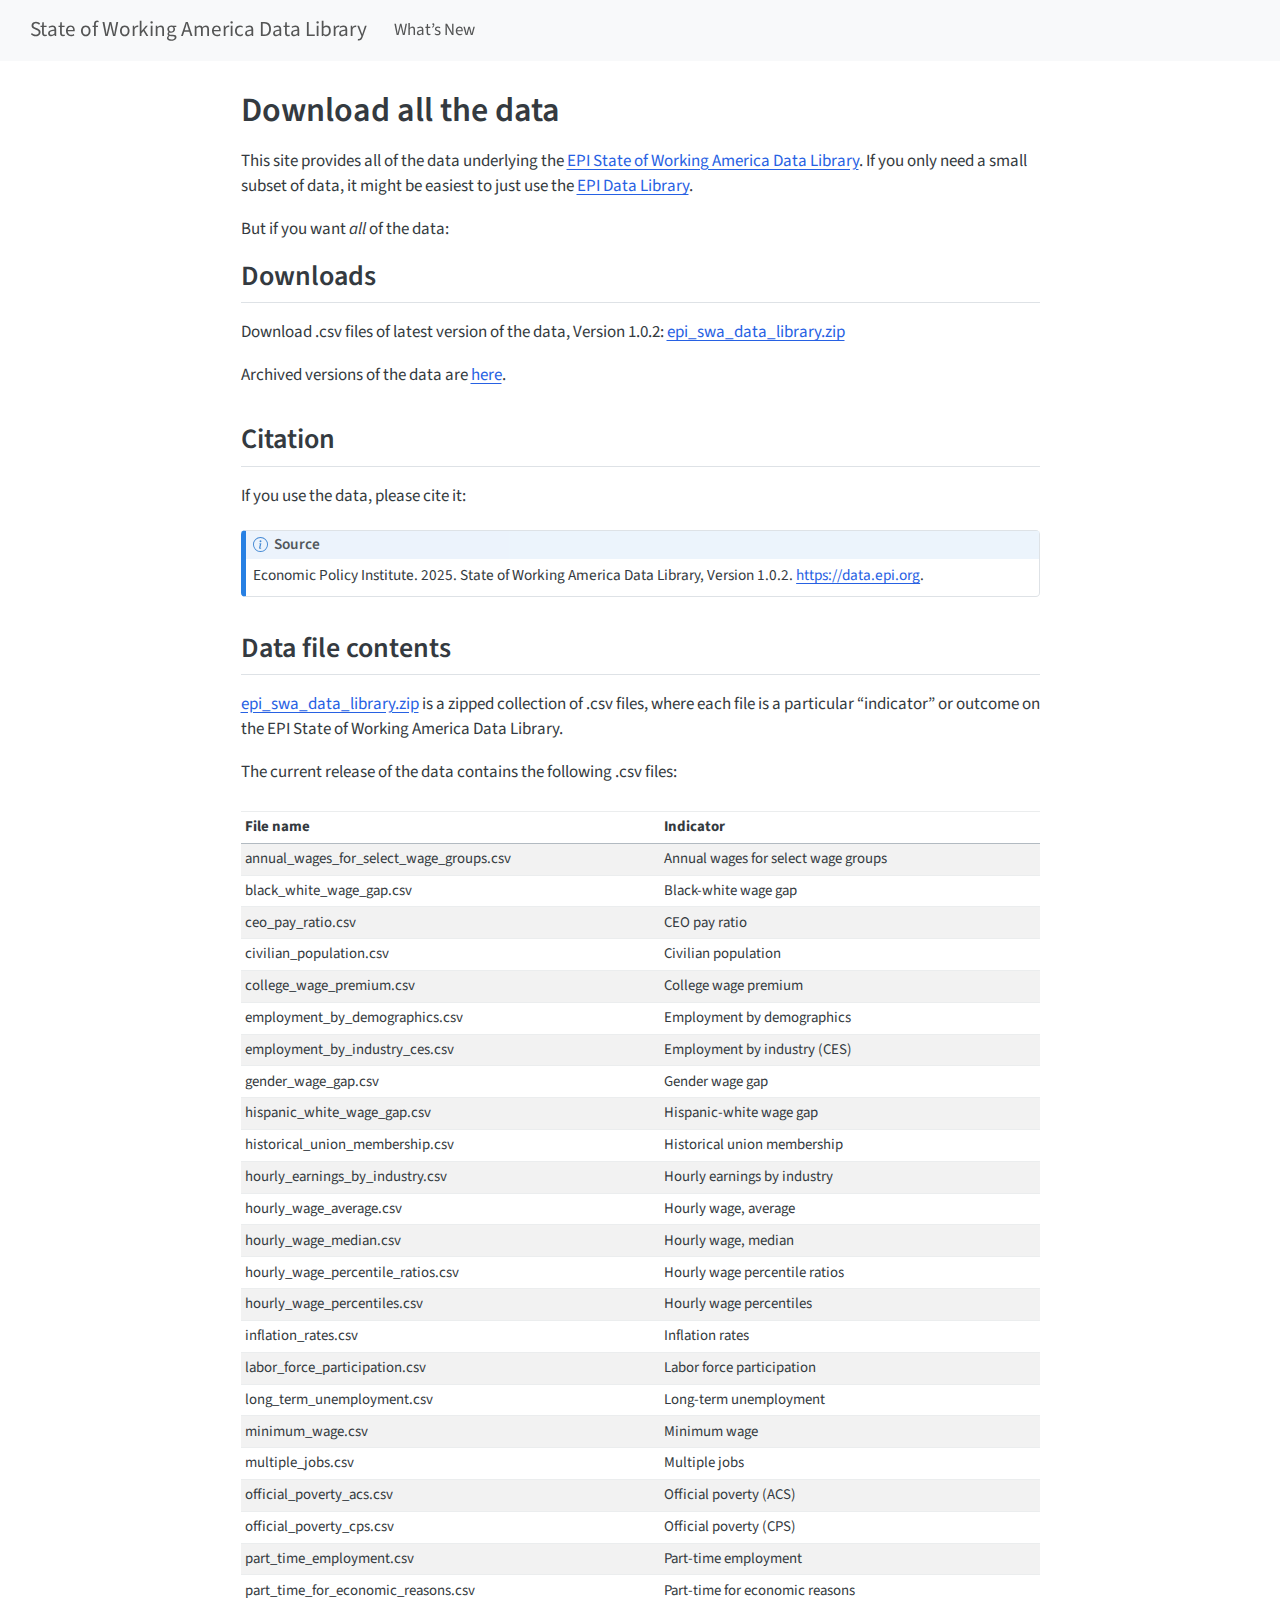
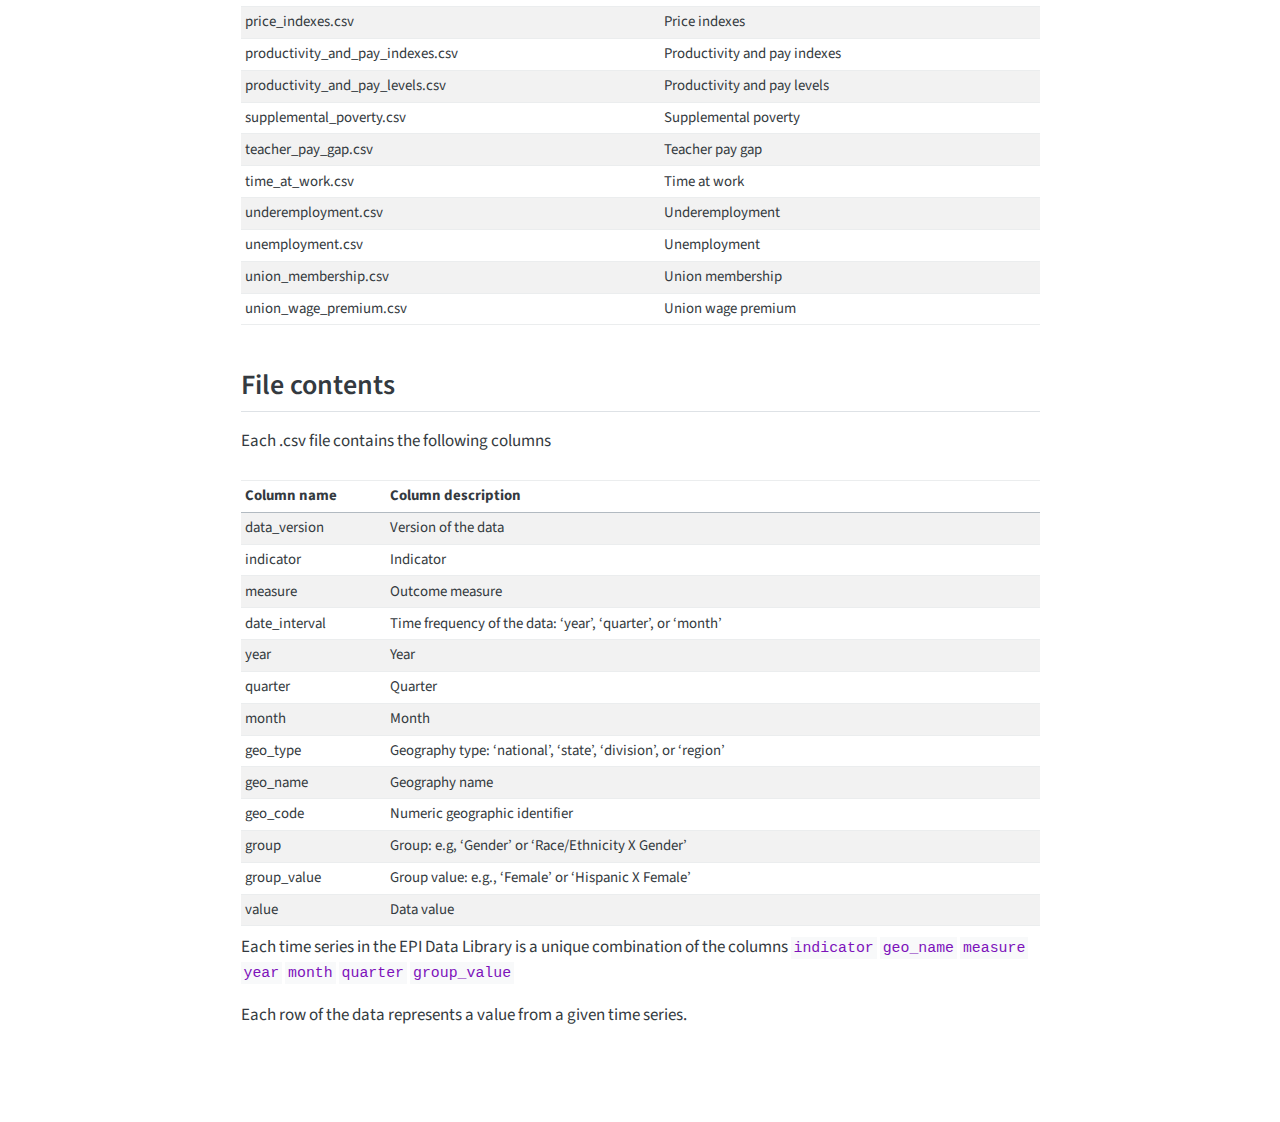
<file: docs/index.html>
<!DOCTYPE html>
<html xmlns="http://www.w3.org/1999/xhtml" lang="en" xml:lang="en"><head>

<meta charset="utf-8">
<meta name="generator" content="quarto-1.5.57">

<meta name="viewport" content="width=device-width, initial-scale=1.0, user-scalable=yes">


<title>Download all the data – State of Working America Data Library</title>
<style>
code{white-space: pre-wrap;}
span.smallcaps{font-variant: small-caps;}
div.columns{display: flex; gap: min(4vw, 1.5em);}
div.column{flex: auto; overflow-x: auto;}
div.hanging-indent{margin-left: 1.5em; text-indent: -1.5em;}
ul.task-list{list-style: none;}
ul.task-list li input[type="checkbox"] {
  width: 0.8em;
  margin: 0 0.8em 0.2em -1em; /* quarto-specific, see https://github.com/quarto-dev/quarto-cli/issues/4556 */ 
  vertical-align: middle;
}
</style>


<script src="site_libs/quarto-nav/quarto-nav.js"></script>
<script src="site_libs/quarto-nav/headroom.min.js"></script>
<script src="site_libs/clipboard/clipboard.min.js"></script>
<script src="site_libs/quarto-html/quarto.js"></script>
<script src="site_libs/quarto-html/popper.min.js"></script>
<script src="site_libs/quarto-html/tippy.umd.min.js"></script>
<script src="site_libs/quarto-html/anchor.min.js"></script>
<link href="site_libs/quarto-html/tippy.css" rel="stylesheet">
<link href="site_libs/quarto-html/quarto-syntax-highlighting.css" rel="stylesheet" id="quarto-text-highlighting-styles">
<script src="site_libs/bootstrap/bootstrap.min.js"></script>
<link href="site_libs/bootstrap/bootstrap-icons.css" rel="stylesheet">
<link href="site_libs/bootstrap/bootstrap.min.css" rel="stylesheet" id="quarto-bootstrap" data-mode="light">
<script id="quarto-search-options" type="application/json">{
  "language": {
    "search-no-results-text": "No results",
    "search-matching-documents-text": "matching documents",
    "search-copy-link-title": "Copy link to search",
    "search-hide-matches-text": "Hide additional matches",
    "search-more-match-text": "more match in this document",
    "search-more-matches-text": "more matches in this document",
    "search-clear-button-title": "Clear",
    "search-text-placeholder": "",
    "search-detached-cancel-button-title": "Cancel",
    "search-submit-button-title": "Submit",
    "search-label": "Search"
  }
}</script>
<script async="" src="https://www.googletagmanager.com/gtag/js?id=G-XE78VBJ0WK"></script>

<script type="text/javascript">

window.dataLayer = window.dataLayer || [];
function gtag(){dataLayer.push(arguments);}
gtag('js', new Date());
gtag('config', 'G-XE78VBJ0WK', { 'anonymize_ip': true});
</script>


</head>

<body class="nav-fixed fullcontent">

<div id="quarto-search-results"></div>
  <header id="quarto-header" class="headroom fixed-top">
    <nav class="navbar navbar-expand-lg " data-bs-theme="dark">
      <div class="navbar-container container-fluid">
      <div class="navbar-brand-container mx-auto">
    <a class="navbar-brand" href="./index.html">
    <span class="navbar-title">State of Working America Data Library</span>
    </a>
  </div>
          <button class="navbar-toggler" type="button" data-bs-toggle="collapse" data-bs-target="#navbarCollapse" aria-controls="navbarCollapse" role="menu" aria-expanded="false" aria-label="Toggle navigation" onclick="if (window.quartoToggleHeadroom) { window.quartoToggleHeadroom(); }">
  <span class="navbar-toggler-icon"></span>
</button>
          <div class="collapse navbar-collapse" id="navbarCollapse">
            <ul class="navbar-nav navbar-nav-scroll me-auto">
  <li class="nav-item">
    <a class="nav-link" href="./news.html"> 
<span class="menu-text">What’s New</span></a>
  </li>  
</ul>
          </div> <!-- /navcollapse -->
            <div class="quarto-navbar-tools">
</div>
      </div> <!-- /container-fluid -->
    </nav>
</header>
<!-- content -->
<div id="quarto-content" class="quarto-container page-columns page-rows-contents page-layout-article page-navbar">
<!-- sidebar -->
<!-- margin-sidebar -->
    
<!-- main -->
<main class="content" id="quarto-document-content">

<header id="title-block-header" class="quarto-title-block default">
<div class="quarto-title">
<h1 class="title">Download all the data</h1>
</div>



<div class="quarto-title-meta">

    
  
    
  </div>
  


</header>


<p>This site provides all of the data underlying the <a href="https://data.epi.org">EPI State of Working America Data Library</a>. If you only need a small subset of data, it might be easiest to just use the <a href="https://data.epi.org">EPI Data Library</a>.</p>
<p>But if you want <em>all</em> of the data:</p>
<section id="downloads" class="level2">
<h2 class="anchored" data-anchor-id="downloads">Downloads</h2>
<p>Download .csv files of latest version of the data, Version 1.0.2: <a href="https://github.com/Economic/data/releases/latest/download/epi_swa_data_library.zip">epi_swa_data_library.zip</a></p>
<p>Archived versions of the data are <a href="https://github.com/Economic/data/releases/">here</a>.</p>
</section>
<section id="citation" class="level2">
<h2 class="anchored" data-anchor-id="citation">Citation</h2>
<p>If you use the data, please cite it:</p>
<div class="callout callout-style-default callout-note callout-titled">
<div class="callout-header d-flex align-content-center">
<div class="callout-icon-container">
<i class="callout-icon"></i>
</div>
<div class="callout-title-container flex-fill">
Source
</div>
</div>
<div class="callout-body-container callout-body">
<p>Economic Policy Institute. 2025. State of Working America Data Library, Version 1.0.2. <a href="https://data.epi.org" class="uri">https://data.epi.org</a>.</p>
</div>
</div>
</section>
<section id="data-file-contents" class="level2">
<h2 class="anchored" data-anchor-id="data-file-contents">Data file contents</h2>
<p><a href="https://github.com/Economic/data/releases/latest/download/epi_swa_data_library.zip">epi_swa_data_library.zip</a> is a zipped collection of .csv files, where each file is a particular “indicator” or outcome on the EPI State of Working America Data Library.</p>
<p>The current release of the data contains the following .csv files:</p>
<div class="cell">
<div class="cell-output-display">
<table class="caption-top table table-sm table-striped small">
<colgroup>
<col style="width: 52%">
<col style="width: 47%">
</colgroup>
<thead>
<tr class="header">
<th style="text-align: left;">File name</th>
<th style="text-align: left;">Indicator</th>
</tr>
</thead>
<tbody>
<tr class="odd">
<td style="text-align: left;">annual_wages_for_select_wage_groups.csv</td>
<td style="text-align: left;">Annual wages for select wage groups</td>
</tr>
<tr class="even">
<td style="text-align: left;">black_white_wage_gap.csv</td>
<td style="text-align: left;">Black-white wage gap</td>
</tr>
<tr class="odd">
<td style="text-align: left;">ceo_pay_ratio.csv</td>
<td style="text-align: left;">CEO pay ratio</td>
</tr>
<tr class="even">
<td style="text-align: left;">civilian_population.csv</td>
<td style="text-align: left;">Civilian population</td>
</tr>
<tr class="odd">
<td style="text-align: left;">college_wage_premium.csv</td>
<td style="text-align: left;">College wage premium</td>
</tr>
<tr class="even">
<td style="text-align: left;">employment_by_demographics.csv</td>
<td style="text-align: left;">Employment by demographics</td>
</tr>
<tr class="odd">
<td style="text-align: left;">employment_by_industry_ces.csv</td>
<td style="text-align: left;">Employment by industry (CES)</td>
</tr>
<tr class="even">
<td style="text-align: left;">gender_wage_gap.csv</td>
<td style="text-align: left;">Gender wage gap</td>
</tr>
<tr class="odd">
<td style="text-align: left;">hispanic_white_wage_gap.csv</td>
<td style="text-align: left;">Hispanic-white wage gap</td>
</tr>
<tr class="even">
<td style="text-align: left;">historical_union_membership.csv</td>
<td style="text-align: left;">Historical union membership</td>
</tr>
<tr class="odd">
<td style="text-align: left;">hourly_earnings_by_industry.csv</td>
<td style="text-align: left;">Hourly earnings by industry</td>
</tr>
<tr class="even">
<td style="text-align: left;">hourly_wage_average.csv</td>
<td style="text-align: left;">Hourly wage, average</td>
</tr>
<tr class="odd">
<td style="text-align: left;">hourly_wage_median.csv</td>
<td style="text-align: left;">Hourly wage, median</td>
</tr>
<tr class="even">
<td style="text-align: left;">hourly_wage_percentile_ratios.csv</td>
<td style="text-align: left;">Hourly wage percentile ratios</td>
</tr>
<tr class="odd">
<td style="text-align: left;">hourly_wage_percentiles.csv</td>
<td style="text-align: left;">Hourly wage percentiles</td>
</tr>
<tr class="even">
<td style="text-align: left;">inflation_rates.csv</td>
<td style="text-align: left;">Inflation rates</td>
</tr>
<tr class="odd">
<td style="text-align: left;">labor_force_participation.csv</td>
<td style="text-align: left;">Labor force participation</td>
</tr>
<tr class="even">
<td style="text-align: left;">long_term_unemployment.csv</td>
<td style="text-align: left;">Long-term unemployment</td>
</tr>
<tr class="odd">
<td style="text-align: left;">minimum_wage.csv</td>
<td style="text-align: left;">Minimum wage</td>
</tr>
<tr class="even">
<td style="text-align: left;">multiple_jobs.csv</td>
<td style="text-align: left;">Multiple jobs</td>
</tr>
<tr class="odd">
<td style="text-align: left;">official_poverty_acs.csv</td>
<td style="text-align: left;">Official poverty (ACS)</td>
</tr>
<tr class="even">
<td style="text-align: left;">official_poverty_cps.csv</td>
<td style="text-align: left;">Official poverty (CPS)</td>
</tr>
<tr class="odd">
<td style="text-align: left;">part_time_employment.csv</td>
<td style="text-align: left;">Part-time employment</td>
</tr>
<tr class="even">
<td style="text-align: left;">part_time_for_economic_reasons.csv</td>
<td style="text-align: left;">Part-time for economic reasons</td>
</tr>
<tr class="odd">
<td style="text-align: left;">price_indexes.csv</td>
<td style="text-align: left;">Price indexes</td>
</tr>
<tr class="even">
<td style="text-align: left;">productivity_and_pay_indexes.csv</td>
<td style="text-align: left;">Productivity and pay indexes</td>
</tr>
<tr class="odd">
<td style="text-align: left;">productivity_and_pay_levels.csv</td>
<td style="text-align: left;">Productivity and pay levels</td>
</tr>
<tr class="even">
<td style="text-align: left;">supplemental_poverty.csv</td>
<td style="text-align: left;">Supplemental poverty</td>
</tr>
<tr class="odd">
<td style="text-align: left;">teacher_pay_gap.csv</td>
<td style="text-align: left;">Teacher pay gap</td>
</tr>
<tr class="even">
<td style="text-align: left;">time_at_work.csv</td>
<td style="text-align: left;">Time at work</td>
</tr>
<tr class="odd">
<td style="text-align: left;">underemployment.csv</td>
<td style="text-align: left;">Underemployment</td>
</tr>
<tr class="even">
<td style="text-align: left;">unemployment.csv</td>
<td style="text-align: left;">Unemployment</td>
</tr>
<tr class="odd">
<td style="text-align: left;">union_membership.csv</td>
<td style="text-align: left;">Union membership</td>
</tr>
<tr class="even">
<td style="text-align: left;">union_wage_premium.csv</td>
<td style="text-align: left;">Union wage premium</td>
</tr>
</tbody>
</table>
</div>
</div>
</section>
<section id="file-contents" class="level2">
<h2 class="anchored" data-anchor-id="file-contents">File contents</h2>
<p>Each .csv file contains the following columns</p>
<div class="cell">
<div class="cell-output-display">
<table class="caption-top table table-sm table-striped small">
<colgroup>
<col style="width: 18%">
<col style="width: 81%">
</colgroup>
<thead>
<tr class="header">
<th style="text-align: left;">Column name</th>
<th style="text-align: left;">Column description</th>
</tr>
</thead>
<tbody>
<tr class="odd">
<td style="text-align: left;">data_version</td>
<td style="text-align: left;">Version of the data</td>
</tr>
<tr class="even">
<td style="text-align: left;">indicator</td>
<td style="text-align: left;">Indicator</td>
</tr>
<tr class="odd">
<td style="text-align: left;">measure</td>
<td style="text-align: left;">Outcome measure</td>
</tr>
<tr class="even">
<td style="text-align: left;">date_interval</td>
<td style="text-align: left;">Time frequency of the data: ‘year’, ‘quarter’, or ‘month’</td>
</tr>
<tr class="odd">
<td style="text-align: left;">year</td>
<td style="text-align: left;">Year</td>
</tr>
<tr class="even">
<td style="text-align: left;">quarter</td>
<td style="text-align: left;">Quarter</td>
</tr>
<tr class="odd">
<td style="text-align: left;">month</td>
<td style="text-align: left;">Month</td>
</tr>
<tr class="even">
<td style="text-align: left;">geo_type</td>
<td style="text-align: left;">Geography type: ‘national’, ‘state’, ‘division’, or ‘region’</td>
</tr>
<tr class="odd">
<td style="text-align: left;">geo_name</td>
<td style="text-align: left;">Geography name</td>
</tr>
<tr class="even">
<td style="text-align: left;">geo_code</td>
<td style="text-align: left;">Numeric geographic identifier</td>
</tr>
<tr class="odd">
<td style="text-align: left;">group</td>
<td style="text-align: left;">Group: e.g, ‘Gender’ or ‘Race/Ethnicity X Gender’</td>
</tr>
<tr class="even">
<td style="text-align: left;">group_value</td>
<td style="text-align: left;">Group value: e.g., ‘Female’ or ‘Hispanic X Female’</td>
</tr>
<tr class="odd">
<td style="text-align: left;">value</td>
<td style="text-align: left;">Data value</td>
</tr>
</tbody>
</table>
</div>
</div>
<p>Each time series in the EPI Data Library is a unique combination of the columns <code>indicator</code> <code>geo_name</code> <code>measure</code> <code>year</code> <code>month</code> <code>quarter</code> <code>group_value</code></p>
<p>Each row of the data represents a value from a given time series.</p>


</section>

</main> <!-- /main -->
<script id="quarto-html-after-body" type="application/javascript">
window.document.addEventListener("DOMContentLoaded", function (event) {
  const toggleBodyColorMode = (bsSheetEl) => {
    const mode = bsSheetEl.getAttribute("data-mode");
    const bodyEl = window.document.querySelector("body");
    if (mode === "dark") {
      bodyEl.classList.add("quarto-dark");
      bodyEl.classList.remove("quarto-light");
    } else {
      bodyEl.classList.add("quarto-light");
      bodyEl.classList.remove("quarto-dark");
    }
  }
  const toggleBodyColorPrimary = () => {
    const bsSheetEl = window.document.querySelector("link#quarto-bootstrap");
    if (bsSheetEl) {
      toggleBodyColorMode(bsSheetEl);
    }
  }
  toggleBodyColorPrimary();  
  const icon = "";
  const anchorJS = new window.AnchorJS();
  anchorJS.options = {
    placement: 'right',
    icon: icon
  };
  anchorJS.add('.anchored');
  const isCodeAnnotation = (el) => {
    for (const clz of el.classList) {
      if (clz.startsWith('code-annotation-')) {                     
        return true;
      }
    }
    return false;
  }
  const onCopySuccess = function(e) {
    // button target
    const button = e.trigger;
    // don't keep focus
    button.blur();
    // flash "checked"
    button.classList.add('code-copy-button-checked');
    var currentTitle = button.getAttribute("title");
    button.setAttribute("title", "Copied!");
    let tooltip;
    if (window.bootstrap) {
      button.setAttribute("data-bs-toggle", "tooltip");
      button.setAttribute("data-bs-placement", "left");
      button.setAttribute("data-bs-title", "Copied!");
      tooltip = new bootstrap.Tooltip(button, 
        { trigger: "manual", 
          customClass: "code-copy-button-tooltip",
          offset: [0, -8]});
      tooltip.show();    
    }
    setTimeout(function() {
      if (tooltip) {
        tooltip.hide();
        button.removeAttribute("data-bs-title");
        button.removeAttribute("data-bs-toggle");
        button.removeAttribute("data-bs-placement");
      }
      button.setAttribute("title", currentTitle);
      button.classList.remove('code-copy-button-checked');
    }, 1000);
    // clear code selection
    e.clearSelection();
  }
  const getTextToCopy = function(trigger) {
      const codeEl = trigger.previousElementSibling.cloneNode(true);
      for (const childEl of codeEl.children) {
        if (isCodeAnnotation(childEl)) {
          childEl.remove();
        }
      }
      return codeEl.innerText;
  }
  const clipboard = new window.ClipboardJS('.code-copy-button:not([data-in-quarto-modal])', {
    text: getTextToCopy
  });
  clipboard.on('success', onCopySuccess);
  if (window.document.getElementById('quarto-embedded-source-code-modal')) {
    // For code content inside modals, clipBoardJS needs to be initialized with a container option
    // TODO: Check when it could be a function (https://github.com/zenorocha/clipboard.js/issues/860)
    const clipboardModal = new window.ClipboardJS('.code-copy-button[data-in-quarto-modal]', {
      text: getTextToCopy,
      container: window.document.getElementById('quarto-embedded-source-code-modal')
    });
    clipboardModal.on('success', onCopySuccess);
  }
    var localhostRegex = new RegExp(/^(?:http|https):\/\/localhost\:?[0-9]*\//);
    var mailtoRegex = new RegExp(/^mailto:/);
      var filterRegex = new RegExp('/' + window.location.host + '/');
    var isInternal = (href) => {
        return filterRegex.test(href) || localhostRegex.test(href) || mailtoRegex.test(href);
    }
    // Inspect non-navigation links and adorn them if external
 	var links = window.document.querySelectorAll('a[href]:not(.nav-link):not(.navbar-brand):not(.toc-action):not(.sidebar-link):not(.sidebar-item-toggle):not(.pagination-link):not(.no-external):not([aria-hidden]):not(.dropdown-item):not(.quarto-navigation-tool):not(.about-link)');
    for (var i=0; i<links.length; i++) {
      const link = links[i];
      if (!isInternal(link.href)) {
        // undo the damage that might have been done by quarto-nav.js in the case of
        // links that we want to consider external
        if (link.dataset.originalHref !== undefined) {
          link.href = link.dataset.originalHref;
        }
      }
    }
  function tippyHover(el, contentFn, onTriggerFn, onUntriggerFn) {
    const config = {
      allowHTML: true,
      maxWidth: 500,
      delay: 100,
      arrow: false,
      appendTo: function(el) {
          return el.parentElement;
      },
      interactive: true,
      interactiveBorder: 10,
      theme: 'quarto',
      placement: 'bottom-start',
    };
    if (contentFn) {
      config.content = contentFn;
    }
    if (onTriggerFn) {
      config.onTrigger = onTriggerFn;
    }
    if (onUntriggerFn) {
      config.onUntrigger = onUntriggerFn;
    }
    window.tippy(el, config); 
  }
  const noterefs = window.document.querySelectorAll('a[role="doc-noteref"]');
  for (var i=0; i<noterefs.length; i++) {
    const ref = noterefs[i];
    tippyHover(ref, function() {
      // use id or data attribute instead here
      let href = ref.getAttribute('data-footnote-href') || ref.getAttribute('href');
      try { href = new URL(href).hash; } catch {}
      const id = href.replace(/^#\/?/, "");
      const note = window.document.getElementById(id);
      if (note) {
        return note.innerHTML;
      } else {
        return "";
      }
    });
  }
  const xrefs = window.document.querySelectorAll('a.quarto-xref');
  const processXRef = (id, note) => {
    // Strip column container classes
    const stripColumnClz = (el) => {
      el.classList.remove("page-full", "page-columns");
      if (el.children) {
        for (const child of el.children) {
          stripColumnClz(child);
        }
      }
    }
    stripColumnClz(note)
    if (id === null || id.startsWith('sec-')) {
      // Special case sections, only their first couple elements
      const container = document.createElement("div");
      if (note.children && note.children.length > 2) {
        container.appendChild(note.children[0].cloneNode(true));
        for (let i = 1; i < note.children.length; i++) {
          const child = note.children[i];
          if (child.tagName === "P" && child.innerText === "") {
            continue;
          } else {
            container.appendChild(child.cloneNode(true));
            break;
          }
        }
        if (window.Quarto?.typesetMath) {
          window.Quarto.typesetMath(container);
        }
        return container.innerHTML
      } else {
        if (window.Quarto?.typesetMath) {
          window.Quarto.typesetMath(note);
        }
        return note.innerHTML;
      }
    } else {
      // Remove any anchor links if they are present
      const anchorLink = note.querySelector('a.anchorjs-link');
      if (anchorLink) {
        anchorLink.remove();
      }
      if (window.Quarto?.typesetMath) {
        window.Quarto.typesetMath(note);
      }
      // TODO in 1.5, we should make sure this works without a callout special case
      if (note.classList.contains("callout")) {
        return note.outerHTML;
      } else {
        return note.innerHTML;
      }
    }
  }
  for (var i=0; i<xrefs.length; i++) {
    const xref = xrefs[i];
    tippyHover(xref, undefined, function(instance) {
      instance.disable();
      let url = xref.getAttribute('href');
      let hash = undefined; 
      if (url.startsWith('#')) {
        hash = url;
      } else {
        try { hash = new URL(url).hash; } catch {}
      }
      if (hash) {
        const id = hash.replace(/^#\/?/, "");
        const note = window.document.getElementById(id);
        if (note !== null) {
          try {
            const html = processXRef(id, note.cloneNode(true));
            instance.setContent(html);
          } finally {
            instance.enable();
            instance.show();
          }
        } else {
          // See if we can fetch this
          fetch(url.split('#')[0])
          .then(res => res.text())
          .then(html => {
            const parser = new DOMParser();
            const htmlDoc = parser.parseFromString(html, "text/html");
            const note = htmlDoc.getElementById(id);
            if (note !== null) {
              const html = processXRef(id, note);
              instance.setContent(html);
            } 
          }).finally(() => {
            instance.enable();
            instance.show();
          });
        }
      } else {
        // See if we can fetch a full url (with no hash to target)
        // This is a special case and we should probably do some content thinning / targeting
        fetch(url)
        .then(res => res.text())
        .then(html => {
          const parser = new DOMParser();
          const htmlDoc = parser.parseFromString(html, "text/html");
          const note = htmlDoc.querySelector('main.content');
          if (note !== null) {
            // This should only happen for chapter cross references
            // (since there is no id in the URL)
            // remove the first header
            if (note.children.length > 0 && note.children[0].tagName === "HEADER") {
              note.children[0].remove();
            }
            const html = processXRef(null, note);
            instance.setContent(html);
          } 
        }).finally(() => {
          instance.enable();
          instance.show();
        });
      }
    }, function(instance) {
    });
  }
      let selectedAnnoteEl;
      const selectorForAnnotation = ( cell, annotation) => {
        let cellAttr = 'data-code-cell="' + cell + '"';
        let lineAttr = 'data-code-annotation="' +  annotation + '"';
        const selector = 'span[' + cellAttr + '][' + lineAttr + ']';
        return selector;
      }
      const selectCodeLines = (annoteEl) => {
        const doc = window.document;
        const targetCell = annoteEl.getAttribute("data-target-cell");
        const targetAnnotation = annoteEl.getAttribute("data-target-annotation");
        const annoteSpan = window.document.querySelector(selectorForAnnotation(targetCell, targetAnnotation));
        const lines = annoteSpan.getAttribute("data-code-lines").split(",");
        const lineIds = lines.map((line) => {
          return targetCell + "-" + line;
        })
        let top = null;
        let height = null;
        let parent = null;
        if (lineIds.length > 0) {
            //compute the position of the single el (top and bottom and make a div)
            const el = window.document.getElementById(lineIds[0]);
            top = el.offsetTop;
            height = el.offsetHeight;
            parent = el.parentElement.parentElement;
          if (lineIds.length > 1) {
            const lastEl = window.document.getElementById(lineIds[lineIds.length - 1]);
            const bottom = lastEl.offsetTop + lastEl.offsetHeight;
            height = bottom - top;
          }
          if (top !== null && height !== null && parent !== null) {
            // cook up a div (if necessary) and position it 
            let div = window.document.getElementById("code-annotation-line-highlight");
            if (div === null) {
              div = window.document.createElement("div");
              div.setAttribute("id", "code-annotation-line-highlight");
              div.style.position = 'absolute';
              parent.appendChild(div);
            }
            div.style.top = top - 2 + "px";
            div.style.height = height + 4 + "px";
            div.style.left = 0;
            let gutterDiv = window.document.getElementById("code-annotation-line-highlight-gutter");
            if (gutterDiv === null) {
              gutterDiv = window.document.createElement("div");
              gutterDiv.setAttribute("id", "code-annotation-line-highlight-gutter");
              gutterDiv.style.position = 'absolute';
              const codeCell = window.document.getElementById(targetCell);
              const gutter = codeCell.querySelector('.code-annotation-gutter');
              gutter.appendChild(gutterDiv);
            }
            gutterDiv.style.top = top - 2 + "px";
            gutterDiv.style.height = height + 4 + "px";
          }
          selectedAnnoteEl = annoteEl;
        }
      };
      const unselectCodeLines = () => {
        const elementsIds = ["code-annotation-line-highlight", "code-annotation-line-highlight-gutter"];
        elementsIds.forEach((elId) => {
          const div = window.document.getElementById(elId);
          if (div) {
            div.remove();
          }
        });
        selectedAnnoteEl = undefined;
      };
        // Handle positioning of the toggle
    window.addEventListener(
      "resize",
      throttle(() => {
        elRect = undefined;
        if (selectedAnnoteEl) {
          selectCodeLines(selectedAnnoteEl);
        }
      }, 10)
    );
    function throttle(fn, ms) {
    let throttle = false;
    let timer;
      return (...args) => {
        if(!throttle) { // first call gets through
            fn.apply(this, args);
            throttle = true;
        } else { // all the others get throttled
            if(timer) clearTimeout(timer); // cancel #2
            timer = setTimeout(() => {
              fn.apply(this, args);
              timer = throttle = false;
            }, ms);
        }
      };
    }
      // Attach click handler to the DT
      const annoteDls = window.document.querySelectorAll('dt[data-target-cell]');
      for (const annoteDlNode of annoteDls) {
        annoteDlNode.addEventListener('click', (event) => {
          const clickedEl = event.target;
          if (clickedEl !== selectedAnnoteEl) {
            unselectCodeLines();
            const activeEl = window.document.querySelector('dt[data-target-cell].code-annotation-active');
            if (activeEl) {
              activeEl.classList.remove('code-annotation-active');
            }
            selectCodeLines(clickedEl);
            clickedEl.classList.add('code-annotation-active');
          } else {
            // Unselect the line
            unselectCodeLines();
            clickedEl.classList.remove('code-annotation-active');
          }
        });
      }
  const findCites = (el) => {
    const parentEl = el.parentElement;
    if (parentEl) {
      const cites = parentEl.dataset.cites;
      if (cites) {
        return {
          el,
          cites: cites.split(' ')
        };
      } else {
        return findCites(el.parentElement)
      }
    } else {
      return undefined;
    }
  };
  var bibliorefs = window.document.querySelectorAll('a[role="doc-biblioref"]');
  for (var i=0; i<bibliorefs.length; i++) {
    const ref = bibliorefs[i];
    const citeInfo = findCites(ref);
    if (citeInfo) {
      tippyHover(citeInfo.el, function() {
        var popup = window.document.createElement('div');
        citeInfo.cites.forEach(function(cite) {
          var citeDiv = window.document.createElement('div');
          citeDiv.classList.add('hanging-indent');
          citeDiv.classList.add('csl-entry');
          var biblioDiv = window.document.getElementById('ref-' + cite);
          if (biblioDiv) {
            citeDiv.innerHTML = biblioDiv.innerHTML;
          }
          popup.appendChild(citeDiv);
        });
        return popup.innerHTML;
      });
    }
  }
});
</script>
</div> <!-- /content -->




</body></html>
</file>
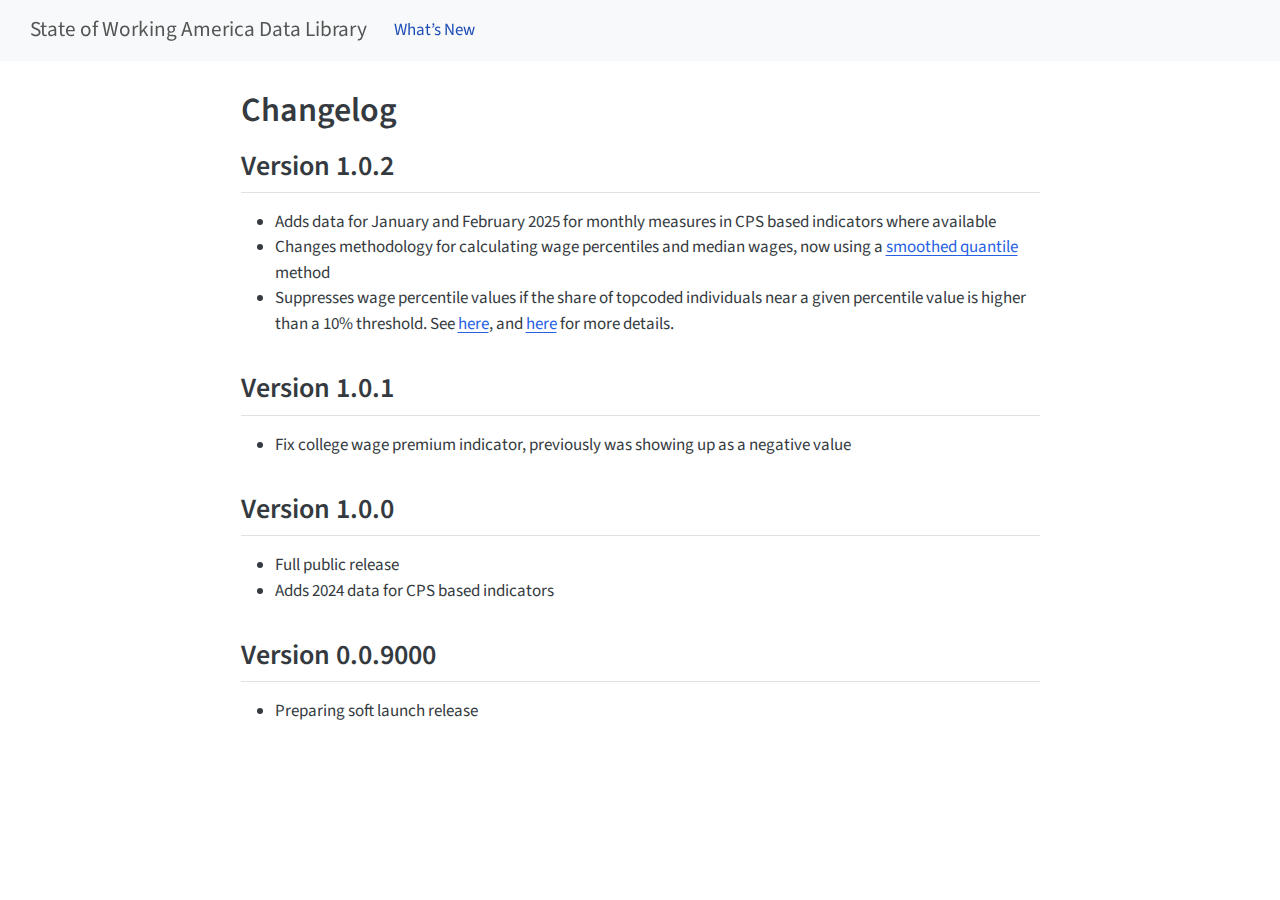
<file: docs/news.html>
<!DOCTYPE html>
<html xmlns="http://www.w3.org/1999/xhtml" lang="en" xml:lang="en"><head>

<meta charset="utf-8">
<meta name="generator" content="quarto-1.5.57">

<meta name="viewport" content="width=device-width, initial-scale=1.0, user-scalable=yes">


<title>Changelog – State of Working America Data Library</title>
<style>
code{white-space: pre-wrap;}
span.smallcaps{font-variant: small-caps;}
div.columns{display: flex; gap: min(4vw, 1.5em);}
div.column{flex: auto; overflow-x: auto;}
div.hanging-indent{margin-left: 1.5em; text-indent: -1.5em;}
ul.task-list{list-style: none;}
ul.task-list li input[type="checkbox"] {
  width: 0.8em;
  margin: 0 0.8em 0.2em -1em; /* quarto-specific, see https://github.com/quarto-dev/quarto-cli/issues/4556 */ 
  vertical-align: middle;
}
</style>


<script src="site_libs/quarto-nav/quarto-nav.js"></script>
<script src="site_libs/quarto-nav/headroom.min.js"></script>
<script src="site_libs/clipboard/clipboard.min.js"></script>
<script src="site_libs/quarto-html/quarto.js"></script>
<script src="site_libs/quarto-html/popper.min.js"></script>
<script src="site_libs/quarto-html/tippy.umd.min.js"></script>
<script src="site_libs/quarto-html/anchor.min.js"></script>
<link href="site_libs/quarto-html/tippy.css" rel="stylesheet">
<link href="site_libs/quarto-html/quarto-syntax-highlighting.css" rel="stylesheet" id="quarto-text-highlighting-styles">
<script src="site_libs/bootstrap/bootstrap.min.js"></script>
<link href="site_libs/bootstrap/bootstrap-icons.css" rel="stylesheet">
<link href="site_libs/bootstrap/bootstrap.min.css" rel="stylesheet" id="quarto-bootstrap" data-mode="light">
<script id="quarto-search-options" type="application/json">{
  "language": {
    "search-no-results-text": "No results",
    "search-matching-documents-text": "matching documents",
    "search-copy-link-title": "Copy link to search",
    "search-hide-matches-text": "Hide additional matches",
    "search-more-match-text": "more match in this document",
    "search-more-matches-text": "more matches in this document",
    "search-clear-button-title": "Clear",
    "search-text-placeholder": "",
    "search-detached-cancel-button-title": "Cancel",
    "search-submit-button-title": "Submit",
    "search-label": "Search"
  }
}</script>
<script async="" src="https://www.googletagmanager.com/gtag/js?id=G-XE78VBJ0WK"></script>

<script type="text/javascript">

window.dataLayer = window.dataLayer || [];
function gtag(){dataLayer.push(arguments);}
gtag('js', new Date());
gtag('config', 'G-XE78VBJ0WK', { 'anonymize_ip': true});
</script>


</head>

<body class="nav-fixed fullcontent">

<div id="quarto-search-results"></div>
  <header id="quarto-header" class="headroom fixed-top">
    <nav class="navbar navbar-expand-lg " data-bs-theme="dark">
      <div class="navbar-container container-fluid">
      <div class="navbar-brand-container mx-auto">
    <a class="navbar-brand" href="./index.html">
    <span class="navbar-title">State of Working America Data Library</span>
    </a>
  </div>
          <button class="navbar-toggler" type="button" data-bs-toggle="collapse" data-bs-target="#navbarCollapse" aria-controls="navbarCollapse" role="menu" aria-expanded="false" aria-label="Toggle navigation" onclick="if (window.quartoToggleHeadroom) { window.quartoToggleHeadroom(); }">
  <span class="navbar-toggler-icon"></span>
</button>
          <div class="collapse navbar-collapse" id="navbarCollapse">
            <ul class="navbar-nav navbar-nav-scroll me-auto">
  <li class="nav-item">
    <a class="nav-link active" href="./news.html" aria-current="page"> 
<span class="menu-text">What’s New</span></a>
  </li>  
</ul>
          </div> <!-- /navcollapse -->
            <div class="quarto-navbar-tools">
</div>
      </div> <!-- /container-fluid -->
    </nav>
</header>
<!-- content -->
<div id="quarto-content" class="quarto-container page-columns page-rows-contents page-layout-article page-navbar">
<!-- sidebar -->
<!-- margin-sidebar -->
    
<!-- main -->
<main class="content" id="quarto-document-content">

<header id="title-block-header" class="quarto-title-block default">
<div class="quarto-title">
<h1 class="title">Changelog</h1>
</div>



<div class="quarto-title-meta">

    
  
    
  </div>
  


</header>


<section id="version-1.0.2" class="level2">
<h2 class="anchored" data-anchor-id="version-1.0.2">Version 1.0.2</h2>
<ul>
<li>Adds data for January and February 2025 for monthly measures in CPS based indicators where available</li>
<li>Changes methodology for calculating wage percentiles and median wages, now using a <a href="https://economic.github.io/epidatatools/reference/averaged_quantile.html">smoothed quantile</a> method</li>
<li>Suppresses wage percentile values if the share of topcoded individuals near a given percentile value is higher than a 10% threshold. See <a href="https://www.epi.org/blog/stagnant-topcode-thresholds-threaten-data-reliability-for-the-highest-earners-and-make-inequality-difficult-to-accurately-measure/">here</a>, and <a href="https://microdata.epi.org/methodology/wagevariables/#top-code-adjustments">here</a> for more details.</li>
</ul>
</section>
<section id="version-1.0.1" class="level2">
<h2 class="anchored" data-anchor-id="version-1.0.1">Version 1.0.1</h2>
<ul>
<li>Fix college wage premium indicator, previously was showing up as a negative value</li>
</ul>
</section>
<section id="version-1.0.0" class="level2">
<h2 class="anchored" data-anchor-id="version-1.0.0">Version 1.0.0</h2>
<ul>
<li>Full public release</li>
<li>Adds 2024 data for CPS based indicators</li>
</ul>
</section>
<section id="version-0.0.9000" class="level2">
<h2 class="anchored" data-anchor-id="version-0.0.9000">Version 0.0.9000</h2>
<ul>
<li>Preparing soft launch release</li>
</ul>


</section>

</main> <!-- /main -->
<script id="quarto-html-after-body" type="application/javascript">
window.document.addEventListener("DOMContentLoaded", function (event) {
  const toggleBodyColorMode = (bsSheetEl) => {
    const mode = bsSheetEl.getAttribute("data-mode");
    const bodyEl = window.document.querySelector("body");
    if (mode === "dark") {
      bodyEl.classList.add("quarto-dark");
      bodyEl.classList.remove("quarto-light");
    } else {
      bodyEl.classList.add("quarto-light");
      bodyEl.classList.remove("quarto-dark");
    }
  }
  const toggleBodyColorPrimary = () => {
    const bsSheetEl = window.document.querySelector("link#quarto-bootstrap");
    if (bsSheetEl) {
      toggleBodyColorMode(bsSheetEl);
    }
  }
  toggleBodyColorPrimary();  
  const icon = "";
  const anchorJS = new window.AnchorJS();
  anchorJS.options = {
    placement: 'right',
    icon: icon
  };
  anchorJS.add('.anchored');
  const isCodeAnnotation = (el) => {
    for (const clz of el.classList) {
      if (clz.startsWith('code-annotation-')) {                     
        return true;
      }
    }
    return false;
  }
  const onCopySuccess = function(e) {
    // button target
    const button = e.trigger;
    // don't keep focus
    button.blur();
    // flash "checked"
    button.classList.add('code-copy-button-checked');
    var currentTitle = button.getAttribute("title");
    button.setAttribute("title", "Copied!");
    let tooltip;
    if (window.bootstrap) {
      button.setAttribute("data-bs-toggle", "tooltip");
      button.setAttribute("data-bs-placement", "left");
      button.setAttribute("data-bs-title", "Copied!");
      tooltip = new bootstrap.Tooltip(button, 
        { trigger: "manual", 
          customClass: "code-copy-button-tooltip",
          offset: [0, -8]});
      tooltip.show();    
    }
    setTimeout(function() {
      if (tooltip) {
        tooltip.hide();
        button.removeAttribute("data-bs-title");
        button.removeAttribute("data-bs-toggle");
        button.removeAttribute("data-bs-placement");
      }
      button.setAttribute("title", currentTitle);
      button.classList.remove('code-copy-button-checked');
    }, 1000);
    // clear code selection
    e.clearSelection();
  }
  const getTextToCopy = function(trigger) {
      const codeEl = trigger.previousElementSibling.cloneNode(true);
      for (const childEl of codeEl.children) {
        if (isCodeAnnotation(childEl)) {
          childEl.remove();
        }
      }
      return codeEl.innerText;
  }
  const clipboard = new window.ClipboardJS('.code-copy-button:not([data-in-quarto-modal])', {
    text: getTextToCopy
  });
  clipboard.on('success', onCopySuccess);
  if (window.document.getElementById('quarto-embedded-source-code-modal')) {
    // For code content inside modals, clipBoardJS needs to be initialized with a container option
    // TODO: Check when it could be a function (https://github.com/zenorocha/clipboard.js/issues/860)
    const clipboardModal = new window.ClipboardJS('.code-copy-button[data-in-quarto-modal]', {
      text: getTextToCopy,
      container: window.document.getElementById('quarto-embedded-source-code-modal')
    });
    clipboardModal.on('success', onCopySuccess);
  }
    var localhostRegex = new RegExp(/^(?:http|https):\/\/localhost\:?[0-9]*\//);
    var mailtoRegex = new RegExp(/^mailto:/);
      var filterRegex = new RegExp('/' + window.location.host + '/');
    var isInternal = (href) => {
        return filterRegex.test(href) || localhostRegex.test(href) || mailtoRegex.test(href);
    }
    // Inspect non-navigation links and adorn them if external
 	var links = window.document.querySelectorAll('a[href]:not(.nav-link):not(.navbar-brand):not(.toc-action):not(.sidebar-link):not(.sidebar-item-toggle):not(.pagination-link):not(.no-external):not([aria-hidden]):not(.dropdown-item):not(.quarto-navigation-tool):not(.about-link)');
    for (var i=0; i<links.length; i++) {
      const link = links[i];
      if (!isInternal(link.href)) {
        // undo the damage that might have been done by quarto-nav.js in the case of
        // links that we want to consider external
        if (link.dataset.originalHref !== undefined) {
          link.href = link.dataset.originalHref;
        }
      }
    }
  function tippyHover(el, contentFn, onTriggerFn, onUntriggerFn) {
    const config = {
      allowHTML: true,
      maxWidth: 500,
      delay: 100,
      arrow: false,
      appendTo: function(el) {
          return el.parentElement;
      },
      interactive: true,
      interactiveBorder: 10,
      theme: 'quarto',
      placement: 'bottom-start',
    };
    if (contentFn) {
      config.content = contentFn;
    }
    if (onTriggerFn) {
      config.onTrigger = onTriggerFn;
    }
    if (onUntriggerFn) {
      config.onUntrigger = onUntriggerFn;
    }
    window.tippy(el, config); 
  }
  const noterefs = window.document.querySelectorAll('a[role="doc-noteref"]');
  for (var i=0; i<noterefs.length; i++) {
    const ref = noterefs[i];
    tippyHover(ref, function() {
      // use id or data attribute instead here
      let href = ref.getAttribute('data-footnote-href') || ref.getAttribute('href');
      try { href = new URL(href).hash; } catch {}
      const id = href.replace(/^#\/?/, "");
      const note = window.document.getElementById(id);
      if (note) {
        return note.innerHTML;
      } else {
        return "";
      }
    });
  }
  const xrefs = window.document.querySelectorAll('a.quarto-xref');
  const processXRef = (id, note) => {
    // Strip column container classes
    const stripColumnClz = (el) => {
      el.classList.remove("page-full", "page-columns");
      if (el.children) {
        for (const child of el.children) {
          stripColumnClz(child);
        }
      }
    }
    stripColumnClz(note)
    if (id === null || id.startsWith('sec-')) {
      // Special case sections, only their first couple elements
      const container = document.createElement("div");
      if (note.children && note.children.length > 2) {
        container.appendChild(note.children[0].cloneNode(true));
        for (let i = 1; i < note.children.length; i++) {
          const child = note.children[i];
          if (child.tagName === "P" && child.innerText === "") {
            continue;
          } else {
            container.appendChild(child.cloneNode(true));
            break;
          }
        }
        if (window.Quarto?.typesetMath) {
          window.Quarto.typesetMath(container);
        }
        return container.innerHTML
      } else {
        if (window.Quarto?.typesetMath) {
          window.Quarto.typesetMath(note);
        }
        return note.innerHTML;
      }
    } else {
      // Remove any anchor links if they are present
      const anchorLink = note.querySelector('a.anchorjs-link');
      if (anchorLink) {
        anchorLink.remove();
      }
      if (window.Quarto?.typesetMath) {
        window.Quarto.typesetMath(note);
      }
      // TODO in 1.5, we should make sure this works without a callout special case
      if (note.classList.contains("callout")) {
        return note.outerHTML;
      } else {
        return note.innerHTML;
      }
    }
  }
  for (var i=0; i<xrefs.length; i++) {
    const xref = xrefs[i];
    tippyHover(xref, undefined, function(instance) {
      instance.disable();
      let url = xref.getAttribute('href');
      let hash = undefined; 
      if (url.startsWith('#')) {
        hash = url;
      } else {
        try { hash = new URL(url).hash; } catch {}
      }
      if (hash) {
        const id = hash.replace(/^#\/?/, "");
        const note = window.document.getElementById(id);
        if (note !== null) {
          try {
            const html = processXRef(id, note.cloneNode(true));
            instance.setContent(html);
          } finally {
            instance.enable();
            instance.show();
          }
        } else {
          // See if we can fetch this
          fetch(url.split('#')[0])
          .then(res => res.text())
          .then(html => {
            const parser = new DOMParser();
            const htmlDoc = parser.parseFromString(html, "text/html");
            const note = htmlDoc.getElementById(id);
            if (note !== null) {
              const html = processXRef(id, note);
              instance.setContent(html);
            } 
          }).finally(() => {
            instance.enable();
            instance.show();
          });
        }
      } else {
        // See if we can fetch a full url (with no hash to target)
        // This is a special case and we should probably do some content thinning / targeting
        fetch(url)
        .then(res => res.text())
        .then(html => {
          const parser = new DOMParser();
          const htmlDoc = parser.parseFromString(html, "text/html");
          const note = htmlDoc.querySelector('main.content');
          if (note !== null) {
            // This should only happen for chapter cross references
            // (since there is no id in the URL)
            // remove the first header
            if (note.children.length > 0 && note.children[0].tagName === "HEADER") {
              note.children[0].remove();
            }
            const html = processXRef(null, note);
            instance.setContent(html);
          } 
        }).finally(() => {
          instance.enable();
          instance.show();
        });
      }
    }, function(instance) {
    });
  }
      let selectedAnnoteEl;
      const selectorForAnnotation = ( cell, annotation) => {
        let cellAttr = 'data-code-cell="' + cell + '"';
        let lineAttr = 'data-code-annotation="' +  annotation + '"';
        const selector = 'span[' + cellAttr + '][' + lineAttr + ']';
        return selector;
      }
      const selectCodeLines = (annoteEl) => {
        const doc = window.document;
        const targetCell = annoteEl.getAttribute("data-target-cell");
        const targetAnnotation = annoteEl.getAttribute("data-target-annotation");
        const annoteSpan = window.document.querySelector(selectorForAnnotation(targetCell, targetAnnotation));
        const lines = annoteSpan.getAttribute("data-code-lines").split(",");
        const lineIds = lines.map((line) => {
          return targetCell + "-" + line;
        })
        let top = null;
        let height = null;
        let parent = null;
        if (lineIds.length > 0) {
            //compute the position of the single el (top and bottom and make a div)
            const el = window.document.getElementById(lineIds[0]);
            top = el.offsetTop;
            height = el.offsetHeight;
            parent = el.parentElement.parentElement;
          if (lineIds.length > 1) {
            const lastEl = window.document.getElementById(lineIds[lineIds.length - 1]);
            const bottom = lastEl.offsetTop + lastEl.offsetHeight;
            height = bottom - top;
          }
          if (top !== null && height !== null && parent !== null) {
            // cook up a div (if necessary) and position it 
            let div = window.document.getElementById("code-annotation-line-highlight");
            if (div === null) {
              div = window.document.createElement("div");
              div.setAttribute("id", "code-annotation-line-highlight");
              div.style.position = 'absolute';
              parent.appendChild(div);
            }
            div.style.top = top - 2 + "px";
            div.style.height = height + 4 + "px";
            div.style.left = 0;
            let gutterDiv = window.document.getElementById("code-annotation-line-highlight-gutter");
            if (gutterDiv === null) {
              gutterDiv = window.document.createElement("div");
              gutterDiv.setAttribute("id", "code-annotation-line-highlight-gutter");
              gutterDiv.style.position = 'absolute';
              const codeCell = window.document.getElementById(targetCell);
              const gutter = codeCell.querySelector('.code-annotation-gutter');
              gutter.appendChild(gutterDiv);
            }
            gutterDiv.style.top = top - 2 + "px";
            gutterDiv.style.height = height + 4 + "px";
          }
          selectedAnnoteEl = annoteEl;
        }
      };
      const unselectCodeLines = () => {
        const elementsIds = ["code-annotation-line-highlight", "code-annotation-line-highlight-gutter"];
        elementsIds.forEach((elId) => {
          const div = window.document.getElementById(elId);
          if (div) {
            div.remove();
          }
        });
        selectedAnnoteEl = undefined;
      };
        // Handle positioning of the toggle
    window.addEventListener(
      "resize",
      throttle(() => {
        elRect = undefined;
        if (selectedAnnoteEl) {
          selectCodeLines(selectedAnnoteEl);
        }
      }, 10)
    );
    function throttle(fn, ms) {
    let throttle = false;
    let timer;
      return (...args) => {
        if(!throttle) { // first call gets through
            fn.apply(this, args);
            throttle = true;
        } else { // all the others get throttled
            if(timer) clearTimeout(timer); // cancel #2
            timer = setTimeout(() => {
              fn.apply(this, args);
              timer = throttle = false;
            }, ms);
        }
      };
    }
      // Attach click handler to the DT
      const annoteDls = window.document.querySelectorAll('dt[data-target-cell]');
      for (const annoteDlNode of annoteDls) {
        annoteDlNode.addEventListener('click', (event) => {
          const clickedEl = event.target;
          if (clickedEl !== selectedAnnoteEl) {
            unselectCodeLines();
            const activeEl = window.document.querySelector('dt[data-target-cell].code-annotation-active');
            if (activeEl) {
              activeEl.classList.remove('code-annotation-active');
            }
            selectCodeLines(clickedEl);
            clickedEl.classList.add('code-annotation-active');
          } else {
            // Unselect the line
            unselectCodeLines();
            clickedEl.classList.remove('code-annotation-active');
          }
        });
      }
  const findCites = (el) => {
    const parentEl = el.parentElement;
    if (parentEl) {
      const cites = parentEl.dataset.cites;
      if (cites) {
        return {
          el,
          cites: cites.split(' ')
        };
      } else {
        return findCites(el.parentElement)
      }
    } else {
      return undefined;
    }
  };
  var bibliorefs = window.document.querySelectorAll('a[role="doc-biblioref"]');
  for (var i=0; i<bibliorefs.length; i++) {
    const ref = bibliorefs[i];
    const citeInfo = findCites(ref);
    if (citeInfo) {
      tippyHover(citeInfo.el, function() {
        var popup = window.document.createElement('div');
        citeInfo.cites.forEach(function(cite) {
          var citeDiv = window.document.createElement('div');
          citeDiv.classList.add('hanging-indent');
          citeDiv.classList.add('csl-entry');
          var biblioDiv = window.document.getElementById('ref-' + cite);
          if (biblioDiv) {
            citeDiv.innerHTML = biblioDiv.innerHTML;
          }
          popup.appendChild(citeDiv);
        });
        return popup.innerHTML;
      });
    }
  }
});
</script>
</div> <!-- /content -->




</body></html>
</file>
<file: docs/site_libs/quarto-html/tippy.css>
.tippy-box[data-animation=fade][data-state=hidden]{opacity:0}[data-tippy-root]{max-width:calc(100vw - 10px)}.tippy-box{position:relative;background-color:#333;color:#fff;border-radius:4px;font-size:14px;line-height:1.4;white-space:normal;outline:0;transition-property:transform,visibility,opacity}.tippy-box[data-placement^=top]>.tippy-arrow{bottom:0}.tippy-box[data-placement^=top]>.tippy-arrow:before{bottom:-7px;left:0;border-width:8px 8px 0;border-top-color:initial;transform-origin:center top}.tippy-box[data-placement^=bottom]>.tippy-arrow{top:0}.tippy-box[data-placement^=bottom]>.tippy-arrow:before{top:-7px;left:0;border-width:0 8px 8px;border-bottom-color:initial;transform-origin:center bottom}.tippy-box[data-placement^=left]>.tippy-arrow{right:0}.tippy-box[data-placement^=left]>.tippy-arrow:before{border-width:8px 0 8px 8px;border-left-color:initial;right:-7px;transform-origin:center left}.tippy-box[data-placement^=right]>.tippy-arrow{left:0}.tippy-box[data-placement^=right]>.tippy-arrow:before{left:-7px;border-width:8px 8px 8px 0;border-right-color:initial;transform-origin:center right}.tippy-box[data-inertia][data-state=visible]{transition-timing-function:cubic-bezier(.54,1.5,.38,1.11)}.tippy-arrow{width:16px;height:16px;color:#333}.tippy-arrow:before{content:"";position:absolute;border-color:transparent;border-style:solid}.tippy-content{position:relative;padding:5px 9px;z-index:1}
</file>
<file: docs/site_libs/quarto-html/quarto-syntax-highlighting.css>
/* quarto syntax highlight colors */
:root {
  --quarto-hl-ot-color: #003B4F;
  --quarto-hl-at-color: #657422;
  --quarto-hl-ss-color: #20794D;
  --quarto-hl-an-color: #5E5E5E;
  --quarto-hl-fu-color: #4758AB;
  --quarto-hl-st-color: #20794D;
  --quarto-hl-cf-color: #003B4F;
  --quarto-hl-op-color: #5E5E5E;
  --quarto-hl-er-color: #AD0000;
  --quarto-hl-bn-color: #AD0000;
  --quarto-hl-al-color: #AD0000;
  --quarto-hl-va-color: #111111;
  --quarto-hl-bu-color: inherit;
  --quarto-hl-ex-color: inherit;
  --quarto-hl-pp-color: #AD0000;
  --quarto-hl-in-color: #5E5E5E;
  --quarto-hl-vs-color: #20794D;
  --quarto-hl-wa-color: #5E5E5E;
  --quarto-hl-do-color: #5E5E5E;
  --quarto-hl-im-color: #00769E;
  --quarto-hl-ch-color: #20794D;
  --quarto-hl-dt-color: #AD0000;
  --quarto-hl-fl-color: #AD0000;
  --quarto-hl-co-color: #5E5E5E;
  --quarto-hl-cv-color: #5E5E5E;
  --quarto-hl-cn-color: #8f5902;
  --quarto-hl-sc-color: #5E5E5E;
  --quarto-hl-dv-color: #AD0000;
  --quarto-hl-kw-color: #003B4F;
}

/* other quarto variables */
:root {
  --quarto-font-monospace: SFMono-Regular, Menlo, Monaco, Consolas, "Liberation Mono", "Courier New", monospace;
}

pre > code.sourceCode > span {
  color: #003B4F;
}

code span {
  color: #003B4F;
}

code.sourceCode > span {
  color: #003B4F;
}

div.sourceCode,
div.sourceCode pre.sourceCode {
  color: #003B4F;
}

code span.ot {
  color: #003B4F;
  font-style: inherit;
}

code span.at {
  color: #657422;
  font-style: inherit;
}

code span.ss {
  color: #20794D;
  font-style: inherit;
}

code span.an {
  color: #5E5E5E;
  font-style: inherit;
}

code span.fu {
  color: #4758AB;
  font-style: inherit;
}

code span.st {
  color: #20794D;
  font-style: inherit;
}

code span.cf {
  color: #003B4F;
  font-weight: bold;
  font-style: inherit;
}

code span.op {
  color: #5E5E5E;
  font-style: inherit;
}

code span.er {
  color: #AD0000;
  font-style: inherit;
}

code span.bn {
  color: #AD0000;
  font-style: inherit;
}

code span.al {
  color: #AD0000;
  font-style: inherit;
}

code span.va {
  color: #111111;
  font-style: inherit;
}

code span.bu {
  font-style: inherit;
}

code span.ex {
  font-style: inherit;
}

code span.pp {
  color: #AD0000;
  font-style: inherit;
}

code span.in {
  color: #5E5E5E;
  font-style: inherit;
}

code span.vs {
  color: #20794D;
  font-style: inherit;
}

code span.wa {
  color: #5E5E5E;
  font-style: italic;
}

code span.do {
  color: #5E5E5E;
  font-style: italic;
}

code span.im {
  color: #00769E;
  font-style: inherit;
}

code span.ch {
  color: #20794D;
  font-style: inherit;
}

code span.dt {
  color: #AD0000;
  font-style: inherit;
}

code span.fl {
  color: #AD0000;
  font-style: inherit;
}

code span.co {
  color: #5E5E5E;
  font-style: inherit;
}

code span.cv {
  color: #5E5E5E;
  font-style: italic;
}

code span.cn {
  color: #8f5902;
  font-style: inherit;
}

code span.sc {
  color: #5E5E5E;
  font-style: inherit;
}

code span.dv {
  color: #AD0000;
  font-style: inherit;
}

code span.kw {
  color: #003B4F;
  font-weight: bold;
  font-style: inherit;
}

.prevent-inlining {
  content: "</";
}

/*# sourceMappingURL=debc5d5d77c3f9108843748ff7464032.css.map */
</file>
